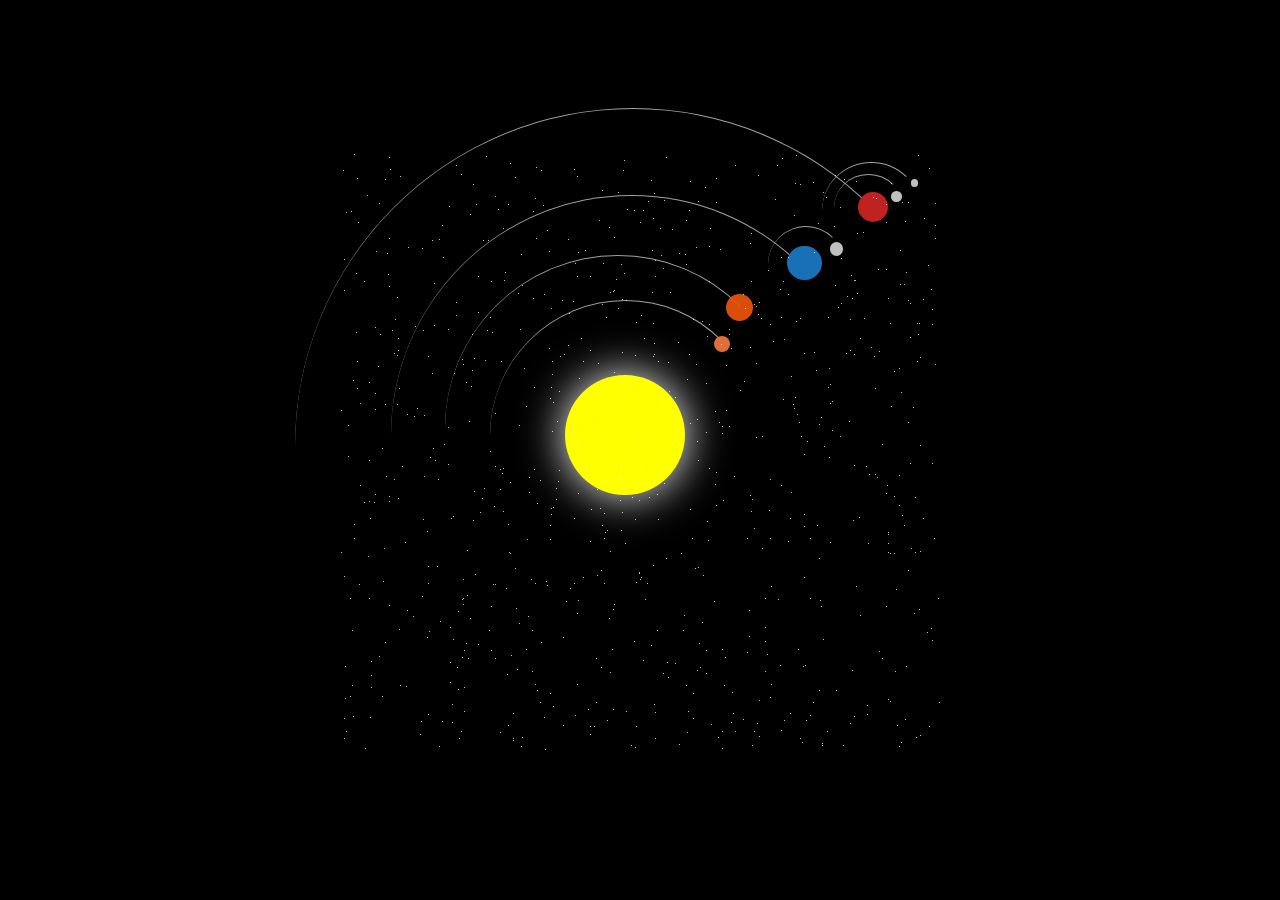
<file: Solar system/index.html>
<!DOCTYPE html>
<html lang="en">
<head>
    <meta charset="UTF-8">
    <meta http-equiv="X-UA-Compatible" content="IE=edge">
    <meta name="viewport" content="width=device-width, initial-scale=1.0">
    <title >Solar System</title>
    <link rel="icon" type="jpg" href="astro.jpg">
    <style>
      body {
          margin: 0;
          height: 100vh;
          display: flex;
          align-items: center;
          justify-content: center;
          background-color: black;
          overflow: hidden;
      }
      .container {
          font-size: 15px;
          width: 40em;
          height: 40em;
          position: fixed;
      }
      .sun {
          position: absolute;
          top: 15em;
          left: 15em;
          width: 8em;
          height: 8em;
          background-color: yellow;
          border-radius: 50%;
          box-shadow: 0 0 3em white;
      }
      .mercury,.earth,.moon,.venus,.mars,.phobos,.deimos{
          position: absolute;
          border-style: solid;
          border-color: rgb(163, 162, 162) transparent transparent transparent;
          border-width: 0.1em 0.1em 0 0;
          border-radius: 50%;
      }
      .mercury {
          top: 10em;
          left: 10em;
          width: 18em;
          height: 18em; 
          animation: orbit 18s linear infinite;   
      }
      .venus {
          top: 7em;
          left: 7em;
          width: 23em;
          height: 23em;
          animation: orbit 24s linear infinite;
      }
      .earth {
          top: 3em;
          left: 3.4em;
          width: 32em;
          height: 32em; 
          animation: orbit 36s linear infinite;   
      }
      .moon {
          top: 2em;
          right: 1.8em;
          width: 5em;
          height: 5em; 
          animation: orbit 7s linear infinite;
      }
      .mars {
          top: -2.8em;
          left: -3em;
          width: 45em;
          height: 45em; 
          animation: orbit 65s linear infinite;   
      }
      .phobos {
          top: 3.5em;
          right: 3.3em;
          width: 6.5em;
          height: 6.5em; 
          animation: orbit 5s linear infinite;
      }
      
      .deimos {
          top: 4.3em;
          right: 4.5em;
          width: 4.5em;
          height: 4.5em; 
          animation: orbit 8s linear infinite;
      }
      .earth::before,
      .moon::before,
      .venus::before,
      .mercury::before,
      .mars::before,
      .deimos::before,
      .phobos::before {
          content: '';
          position: absolute;
          border-radius: 50%;
      }
      
      .mercury::before {
          top: 2.3em;
          right: 2em;
          width: 1.1em;
          height: 1.1em;
          background-color: rgba(238, 118, 62, 0.932);
      }
      .venus::before {
          top: 2.5em;
          right: 2.5em;
          width: 1.8em;
          height: 1.8em;
          background-color: rgba(235, 82, 11, 0.932);
      }
      .earth::before {
          top: 3.3em;
          right: 3.3em;
          width: 2.3em;
          height: 2.3em;
          background-color: rgb(26, 112, 182);    
      }
      .moon::before {
          top: 1em;
          right: 0em;
          width: 0.9em;
          height: 0.9em;
          background-color: silver;
      }
      .mars::before {
          top: 5.5em;
          right: 5.5em;
          width: 2em;
          height: 2em;
          background-color: rgb(192, 34, 34);  
      }
      
      .phobos::before {
          top: 1.1em;
          right: 0.1em;
          width: 0.5em;
          height: 0.5em;
          background-color: silver;
      }
      
      .deimos::before {
          top: 1.1em;
          right: 0em;
          width: 0.7em;
          height: 0.7em;
          background-color: silver;
      }
      
      @keyframes orbit {
          to {
              transform: rotate(360deg);
          }
      }
      
      .star {
          position: absolute;
          background-color: white;
          border-radius: 50%;
      }
      .planet-name {
          display: none;
          position: absolute;
          color: white;
          font-size: 1.2em;
      }
      .sun:hover::after,
      .earth:hover::after,
      .moon:hover::after,
      .venus:hover::after {
          content: attr(data-name);
          position: absolute;
          color: white;
          font-size: 1.2em;
          top: -1.5em; /* change bottom to top and adjust the value */
          left: 50%;
          transform: translateX(-50%);
      }   </style>
</head>
<body>
    
  <div class="container">
    <div class="sun">
      <div class="planet-name" data-name="Sun">Sun</div>
    </div>
    <div class="mercury">
      <div class="planet-name" data-name="mercury">mercury</div>
    </div>
    <div class="earth">
      <div class="planet-name" data-name="Earth">Earth</div>
      <div class="moon">
        <div class="planet-name" data-name="Moon">Moon</div>
      </div>
    </div>
    <div class="venus">
      <div class="planet-name" data-name="venus">venus</div>
    </div>
    <div class="mars">
      <div class="planet-name" data-name="mars">Earth</div>
      <div class="phobos">
        <div class="planet-name" data-name="phobos">phobos</div>
      </div> <div class="deimos">
        <div class="planet-name" data-name="deimos">deimos</div>
      </div>
    </div>
  </div>
 
  <script>
    function createStars() {
      const container = document.querySelector('.container');
      // Increase the number of stars to 1000
      for (let i = 0; i < 800; i++) { 
        const star = document.createElement('div');
        star.className = 'star';
        star.style.width = '1px';
        star.style.height = '1px';
        star.style.top = Math.random() * 100 + '%';
        star.style.left = Math.random() * 100 + '%';
        container.appendChild(star);
      }
    }
    createStars();
  </script>
</body>

</html>
</file>
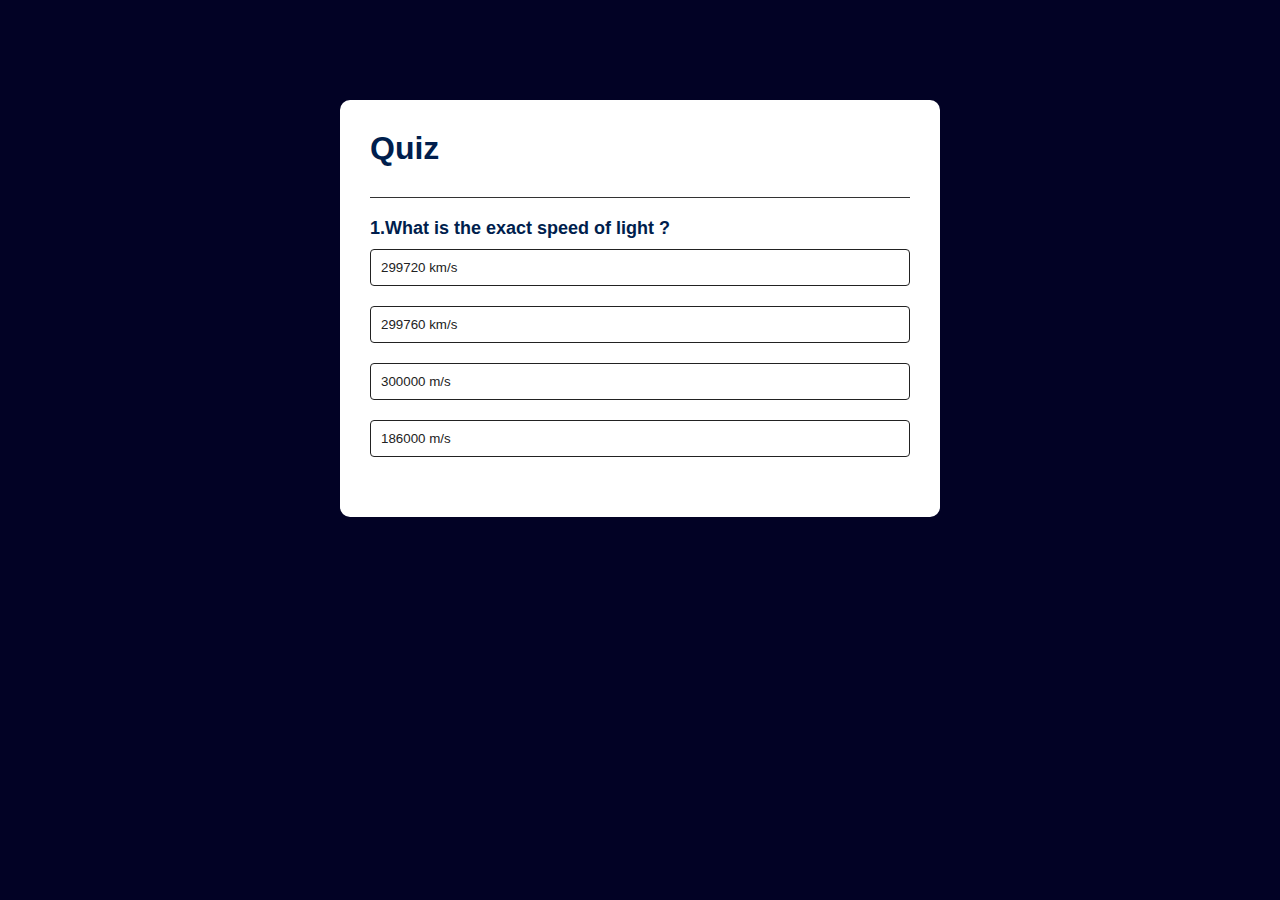
<file: WebQuiz-main/index.html>
<!DOCTYPE html>
<html lang="en">
<head>
    <meta charset="UTF-8">
    <meta name="viewport" content="width=device-width, initial-scale=1.0">
    <title>Quiz app</title>
    <link rel="stylesheet" href="style.css">
</head>
<body>
    <div class="app">
        <h1>Quiz</h1>
        <div class="quiz">
            <h2 id="question">Your Questions</h2>
            <div id="ans-buttons">
                <button class="btn">Answer 1</button>
                <button class="btn">Answer 2</button>
                <button class="btn">Answer 3</button>
                <button class="btn">Answer 4</button>
            </div>
            <button id="next-btn">Next</button>
        </div>
    </div>
    <script src="script.js"></script>
</body>
</html>
</file>
<file: WebQuiz-main/style.css>
*{
    margin: 0%;
    padding: 0%;
    font-family: 'Poppins', sans-serif;
    box-sizing: border-box;
}

body{
    background-color: rgb(2, 2, 37);
}
.app{
    background: #fff;
    width: 90%;
    max-width: 600px;
    margin: 100px auto 0;
    border-radius: 10px;
    padding: 30px;
}
.app h1{
    font-weight: 25px;
    color: #001e4d;
    font-weight: 600;
    border-bottom: 1px solid #333;
    padding-bottom: 30px;
}

.quiz{
    padding: 20px 0;

}

.quiz h2{
    font-size: 18px;
    color: #001e4d;
    font-weight: 600;
}

.btn{
    background: #fff;
    color: #222;
    font-weight: 500;
    width: 100%;
    border: 1px solid #222;
    padding: 10px;
    margin: 10px 0;
    text-align: left;
    border-radius: 4px;
    transition:all 0.3s;
    cursor: pointer;
}

.btn:hover:not([disabled]){
    background: #222;
    color: #fff;
}
btn:disabled{
    cursor: no-drop;
}
#next-btn{
    background: #001e4d;
    color: #fff;
    font-weight: 500;
    width: 150px;
    border: 0;
    padding: 10px;
    margin: 20px auto 0;
    border-radius: 4px;
    cursor: pointer;
    display: none;
}

.correct{
    background: green;
}

.incorrect{
    background: red;
}
</file>
